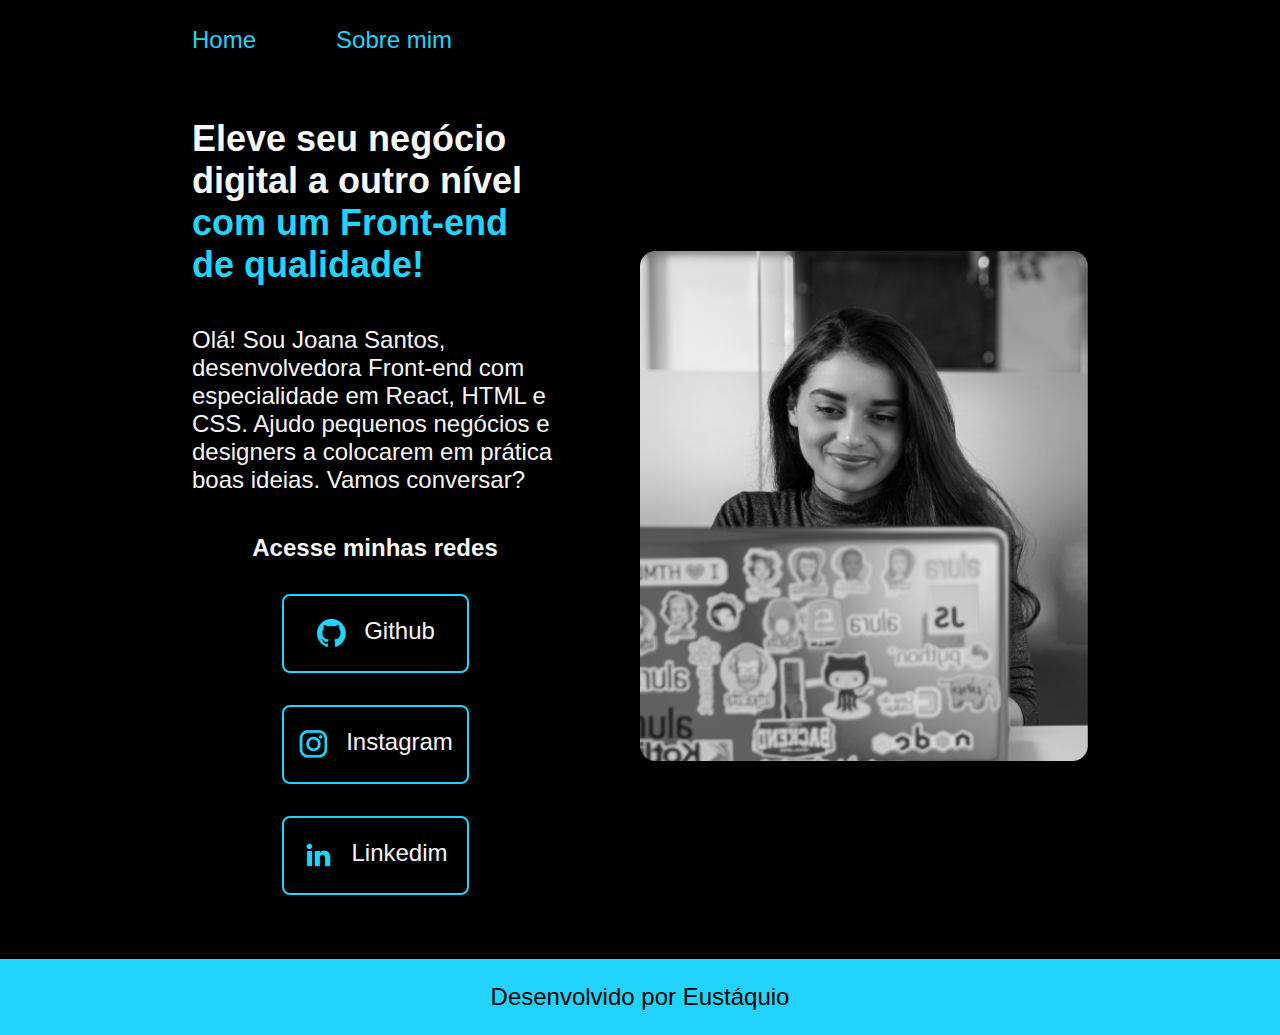
<file: index.html>
<!DOCTYPE html>
<html lang="pt-br">

<head>
    <meta charset="UTF-8">
    <meta http-equiv="X-UA-Compatible" content="IE=edge">
    <meta name="viewport" content="width=device-width, initial-scale=1.0">
    <title>Portifólio</title>
    <link rel="stylesheet" href="style.css">
</head>

<body>
    <header class="cabecalho">
        <nav class="cabecalho__menu">
        <a class="cabecalho__menu__link" href="">Home</a>
        <a class="cabecalho__menu__link"  href="">Sobre mim</a>
    </nav>
    </header>
    <main class="apresentacao">
        <section class="apresentacao__conteudo">
            <h1 class="apresentacao__conteudo__titulo">Eleve seu negócio digital a outro nível <strong
                    class="titulo-destaque"> com um Front-end de qualidade!</strong></h1>
            <p class="apresentacao__conteudo__texto">Olá! Sou Joana Santos, desenvolvedora Front-end com especialidade
                em React, HTML e CSS.
                Ajudo pequenos negócios e designers a colocarem em prática boas ideias. Vamos conversar?
            </p>
            <div class="apresentacao__links">
                <h2 class="apresentacao__links__subtitulo">Acesse minhas redes</h2>
                <a class="apresentacao__links__navegacao" href="https://github.com/joseeustaquio">
                    <img src="assets/github.png" alt=""> Github
                </a>
                <a class="apresentacao__links__navegacao" href="https://instagram.com/taquim189">
                    <img src="assets/instagram.png" alt=""> Instagram
                </a>
               
                <a class="apresentacao__links__navegacao" href="https://github.com/joseeustaquio">
                    <img src="assets/linkedin.png" alt="simbolo do linkedim"> Linkedim</a>

            </div>
        </section>
        <img class="apresentacao__imagem" src="assets/rosangela.png" alt="frontend da alura">
    </main>
    <footer>
        <p class="rodape">
            Desenvolvido por Eustáquio
        </p>
    </footer>
</body>

</html>
</file>
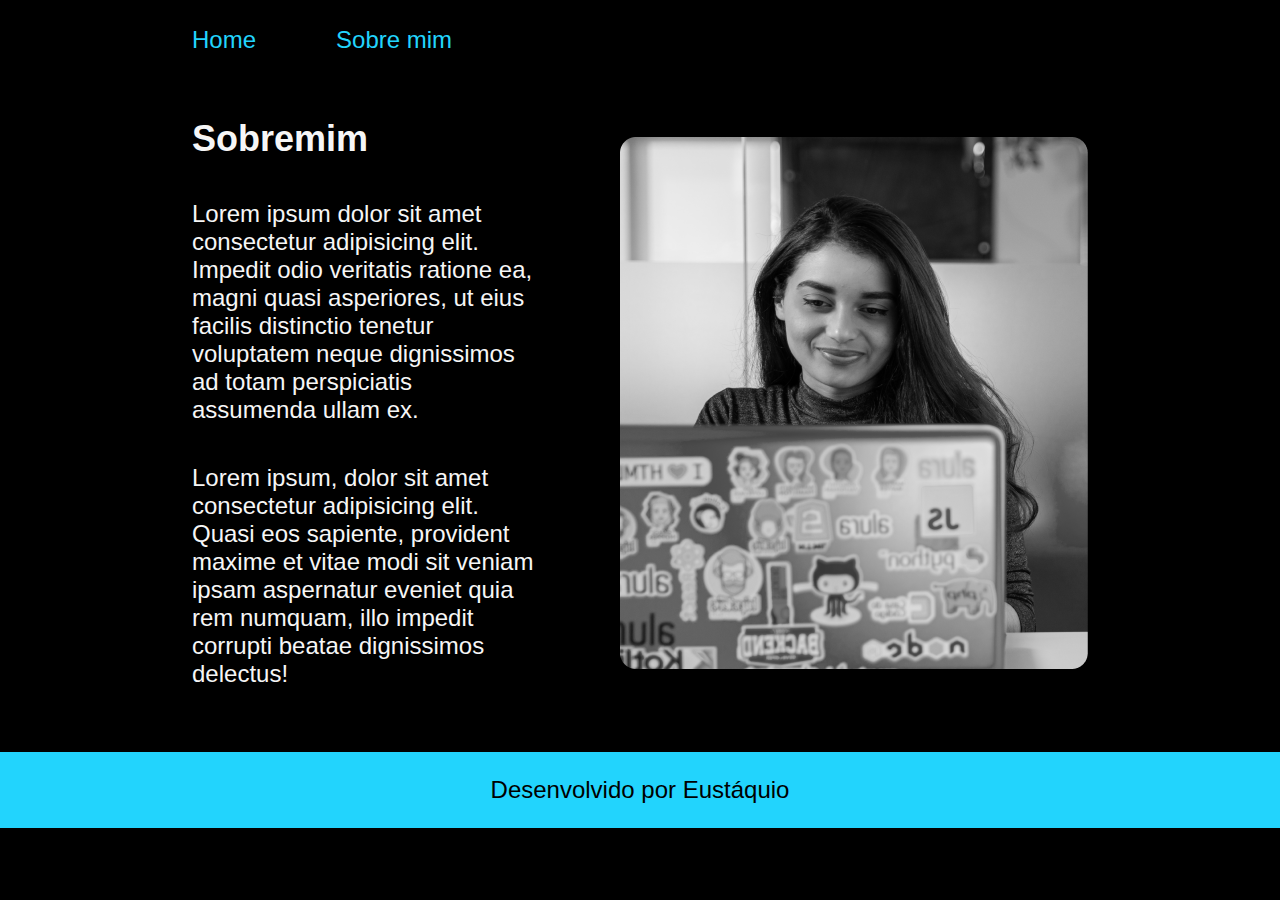
<file: sobremin.html>
<!DOCTYPE html>
<html lang="en">

<head>
    <meta charset="UTF-8">
    <meta http-equiv="X-UA-Compatible" content="IE=edge">
    <meta name="viewport" content="width=device-width, initial-scale=1.0">
    <title>Sobremim</title>
    <link rel="stylesheet" href="style.css">
</head>

<body>
    <header class="cabecalho">
        <nav class="cabecalho__menu">
            <a class="cabecalho__menu__link" href="">Home</a>
            <a class="cabecalho__menu__link" href="">Sobre mim</a>
        </nav>
    </header>

    <main class="apresentacao">
        <section class="apresentacao__conteudo">
            <h1 class="apresentacao__conteudo__titulo">Sobremim</h1>
            <p class="apresentacao__conteudo__texto">Lorem ipsum dolor sit amet consectetur adipisicing elit. Impedit
                odio veritatis ratione ea,
                magni quasi asperiores, ut eius facilis distinctio tenetur voluptatem neque dignissimos ad totam
                perspiciatis assumenda ullam ex.</p>
            <p class="apresentacao__conteudo__texto">Lorem ipsum, dolor sit amet consectetur adipisicing elit. Quasi eos
                sapiente, provident
                maxime et vitae modi sit veniam ipsam aspernatur eveniet quia rem numquam, illo impedit
                corrupti beatae dignissimos delectus!
            </p>
        </section>
        <img src="assets/rosangela.png" alt="frontend da alura">
    </main>
    <footer>
        <p class="rodape">
            Desenvolvido por Eustáquio
        </p>
    </footer>

</body>

</html>
</file>
<file: style.css>
@import url('https://fonts.googleapis.com/css2?family= Krona +One &família= Montserrat:wght@400;600 & display=swap');
:root{
  --cor-primaria: #000;
  --cor-secundaria: #f6f6f6;
  --cor-terciaria: #22d4fd;
  --cor-hover:#272727;
  --fonte-primaria:'Krona One',sans-serif;
  --fonte-secundaria: 'Montserrat', sans-serif;
}
*{
  margin: 0;
  padding: 0;
}
body{
  box-sizing: border-box;
    background-color: var(--cor-primaria);
    color: var(--cor-secundaria)
}

.cabecalho{
  padding: 2% 0% 0% 15%;
}
.cabecalho__menu{
  display: flex;
  gap: 80px;
}
.cabecalho__menu__link{

  font-family: var(--fonte-secundaria);
  font-size: 1.5rem;
  font-weight: 600px;
  color:var(--cor-terciaria);
  text-decoration: none;
}

.apresentacao{
  padding: 5% 15%;
  display: flex;
  align-items: center;
  justify-content: space-between;
  gap: 82px;
}

.apresentacao__conteudo{
  width: 50%;
  display: flex;
  flex-direction: column;
  gap: 40px;
}

.apresentacao__conteudo__titulo{
font-size: 2.25rem;
font-family: var(--fonte-primaria);
}

.titulo-destaque{
  color: var(--cor-terciaria);
}
.apresentacao__conteudo__texto{
      font-size: 1.5rem;
      font-family: var(--fonte-secundaria);
}
.apresentacao__links{
  display: flex;
  flex-direction: column;
  justify-content: space-between;
  align-items: center;
  gap: 32px;
  
}
.apresentacao__links__subtitulo{
  font-family: var(--fonte-primaria);
  font-weight: 400px;
  font-size: 1.5rem;
}
.apresentacao__links__navegacao{
  display: flex;
  justify-content: center;
  gap: 16px;
  border: 2px solid var(--cor-terciaria);
  width: 50%;
  text-align: center;
  border-radius: 8px;
  font-size: 1.5rem;
  font-weight: 600px;
  padding: 21.5px 0;
  text-decoration: none;
  color: var(--cor-secundaria);
  font-family: var(--fonte-secundaria);
}
.apresentacao__links__link:hover{
  background-color: var(--cor-hover);
}
.apresentacao__imagem{
  width: 50%;
}
.rodape{
  color:var(--cor-primaria);
  background-color: var(--cor-terciaria);
  padding: 24px;
  text-align: center;
  font-family: var(--fonte-secundaria);
  font-size: 1.5rem;
  font-weight: 400px;
}

@media(max-width: 1200px) {
  .cabecalho{
    padding: 10%;
  }
  .cabecalho__menu{
    justify-content: center;
  }
  .apresentacao{
    flex-direction: column-reverse;
  }
}
</file>
